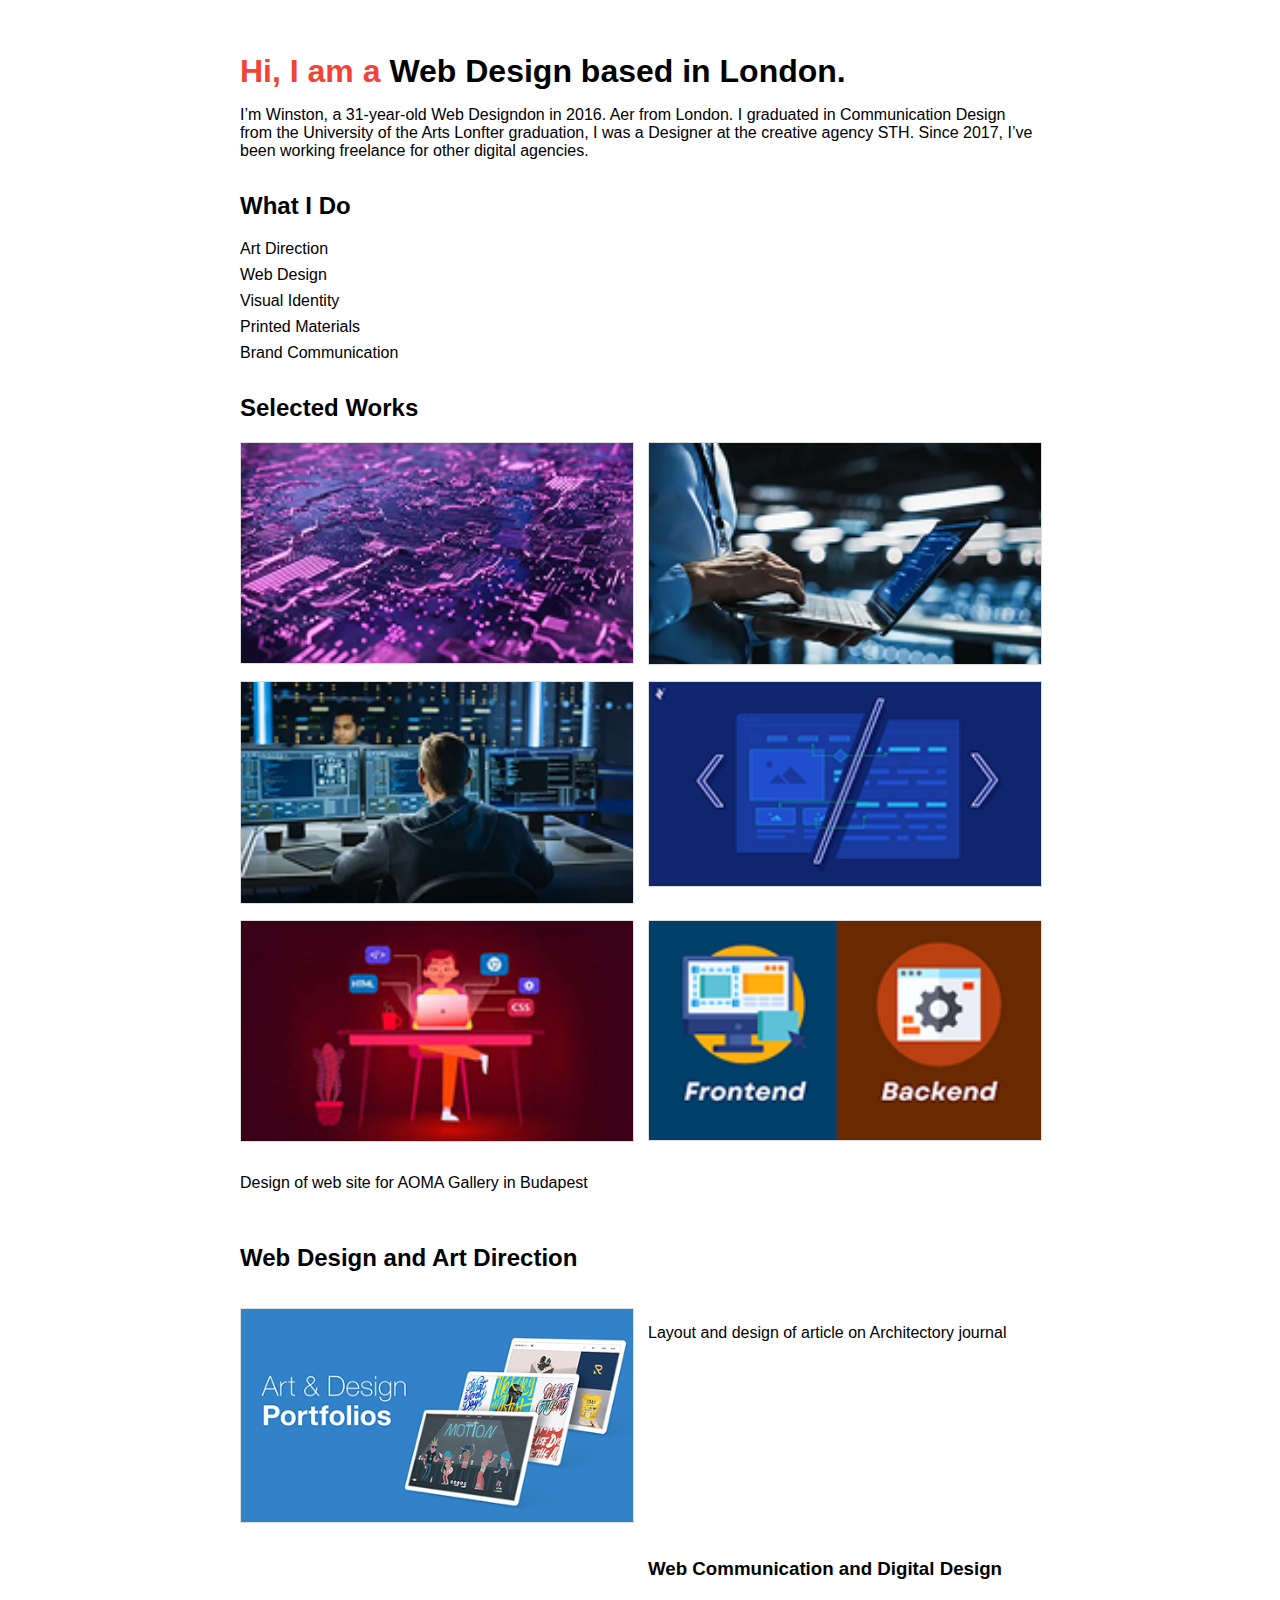
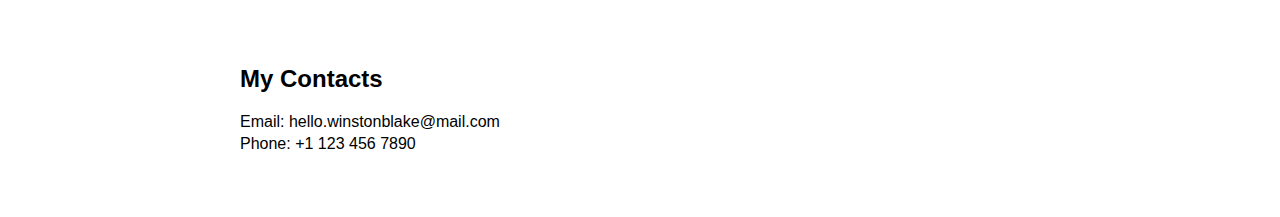
<file: 12 dars/index.html>
<!DOCTYPE html>
<html lang="en">

<meta charset="UTF-8">
<meta name="viewport" content="width=device-width, initial-scale=1.0">
<title>Winston Blake Portfolio</title>
<link rel="stylesheet" href="style.css">
</head>

<body>
    <div class="container">
        <header>
            <h1><span class="highlight">Hi, I am a</span> Web Design based in London.</h1>
        </header>

        <section class="intro">
            <p>I’m Winston, a 31-year-old Web Designdon in 2016. Aer from London. I graduated in Communication Design
                from the
                University of the Arts Lonfter graduation, I was a Designer at the creative agency STH.
                Since 2017, I’ve been working freelance for other digital agencies.</p>
        </section>

        <section class="skills">
            <h2>What I Do</h2>
            <ul>
                <li>Art Direction</li>
                <li>Web Design</li>
                <li>Visual Identity</li>
                <li>Printed Materials</li>
                <li>Brand Communication</li>
            </ul>
        </section>

        <section class="works">
            <h2>Selected Works</h2>
            <div class="gallery">
                <img src="images/4 1.png" alt="Work 1">
                <img src="images/5 1.png" alt="Work 2">
                <img src="images/6 1.png" alt="Work 3">
                <img src="images/download (1) 1.png" alt="Work 4">
                <img src="images/images (1) 1.png" alt="Work 5">
                <img src="images/images 2.png" alt="Work 6">

                <p>Design of web site for AOMA Gallery in Budapest</p> <br>
                <h2>Web Design and Art Direction</h2> <br>
                <img src="images/72c0b2_564b690816d04c10a40d967edcbc7ce9~mv2 1.png" alt="">
                <p>Layout and design of article on Architectory journal</p>
                <br>
                <h3>Web Communication and Digital Design</h3> <br>
            </div>
        </section>



        <section class="contact">
            <h2>My Contacts</h2>
            <p>Email: hello.winstonblake@mail.com</p>
            <p>Phone: +1 123 456 7890</p>
        </section>
    </div>
</body>

</html>
</file>
<file: 12 dars/style.css>
body {
    font-family: Arial, sans-serif;
    margin: 0;
    background: #ffffff;
    color: #000;
}

.container {
    width: 80%;
    max-width: 800px;
    margin: 0 auto;
    padding: 2rem 1rem;
}

header h1 {
    font-size: 2rem;
    margin-bottom: 1rem;
}

.highlight {
    color: #f44336;
}

.intro,
.skills,
.works,
.contact {
    margin-bottom: 2rem;
}

.skills ul {
    list-style: none;
    padding: 0;
}

.skills ul li {
    margin: 0.5rem 0;
}

.gallery {
    display: grid;
    grid-template-columns: repeat(2, 1fr);
    gap: 1rem;
}

.gallery img {
    width: 100%;
    border: 1px solid #ddd;
}

.contact p {
    margin: 0.3rem 0;
}
</file>
